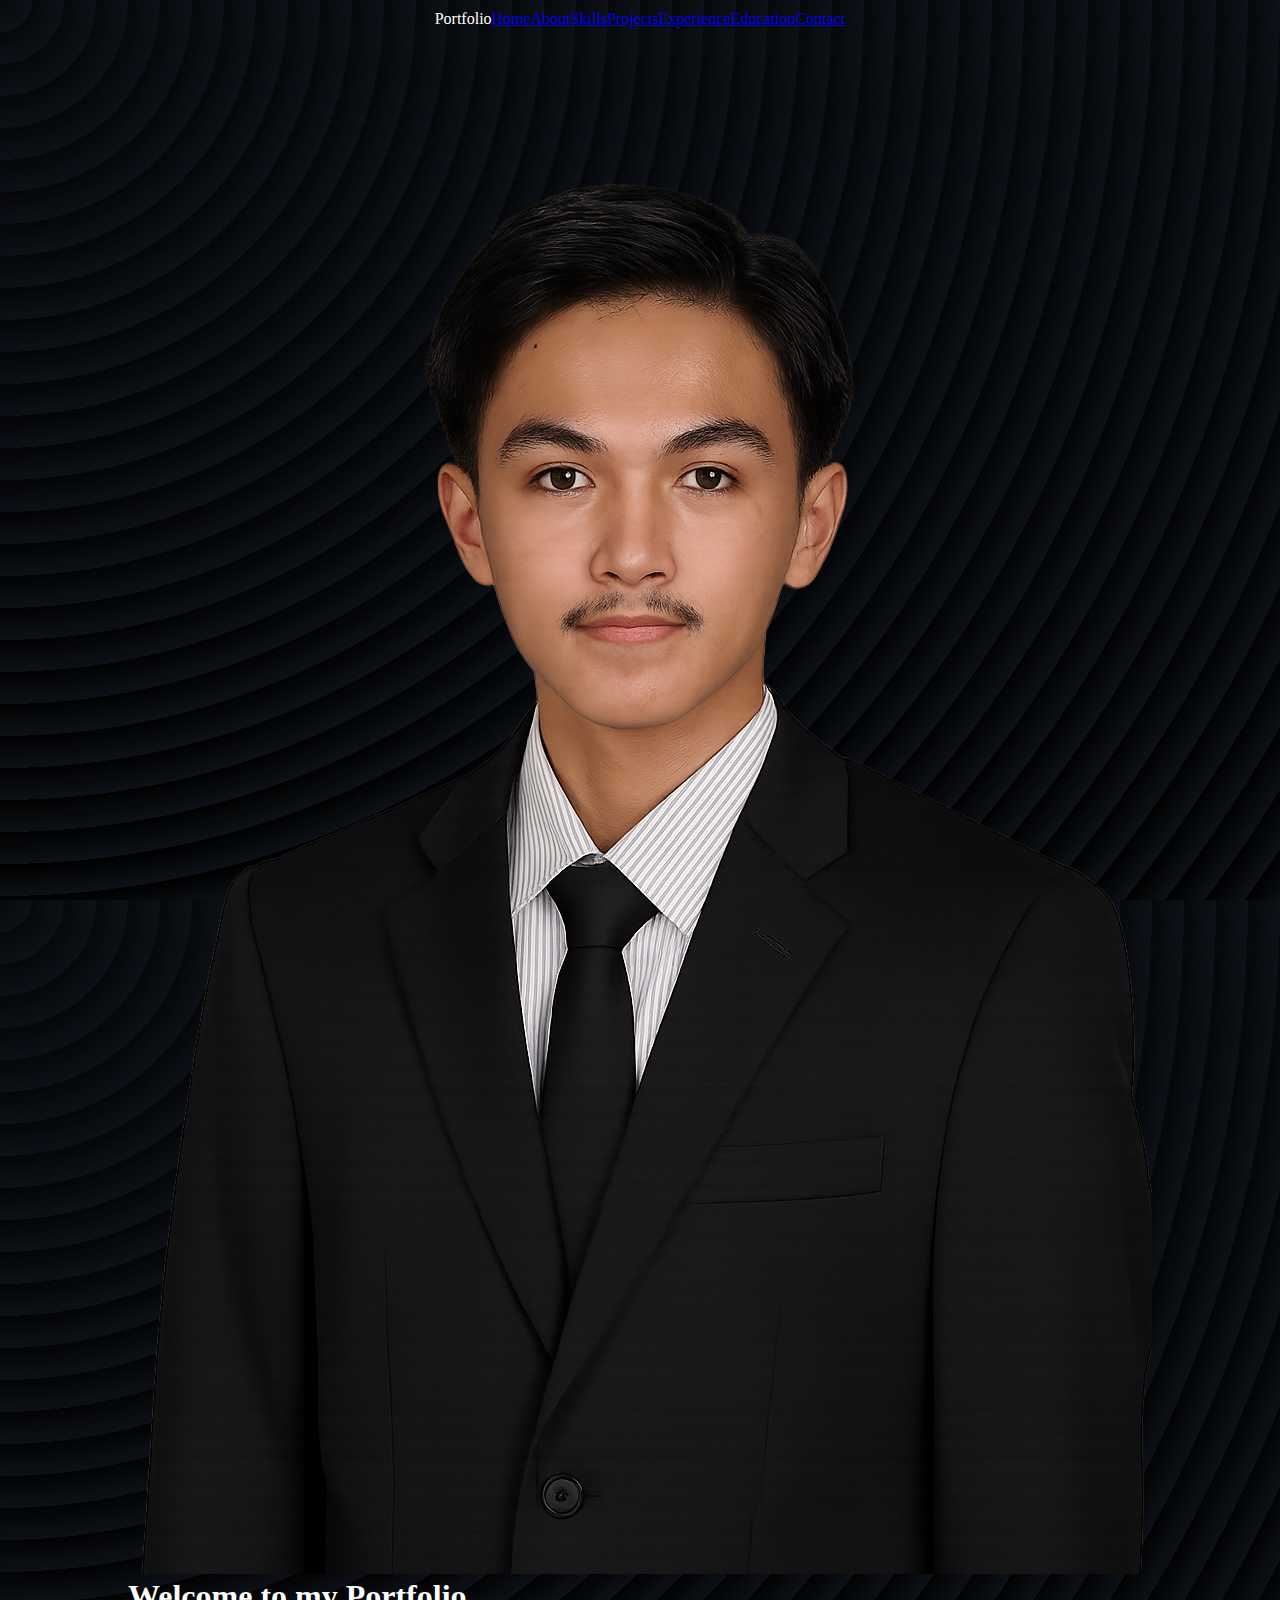
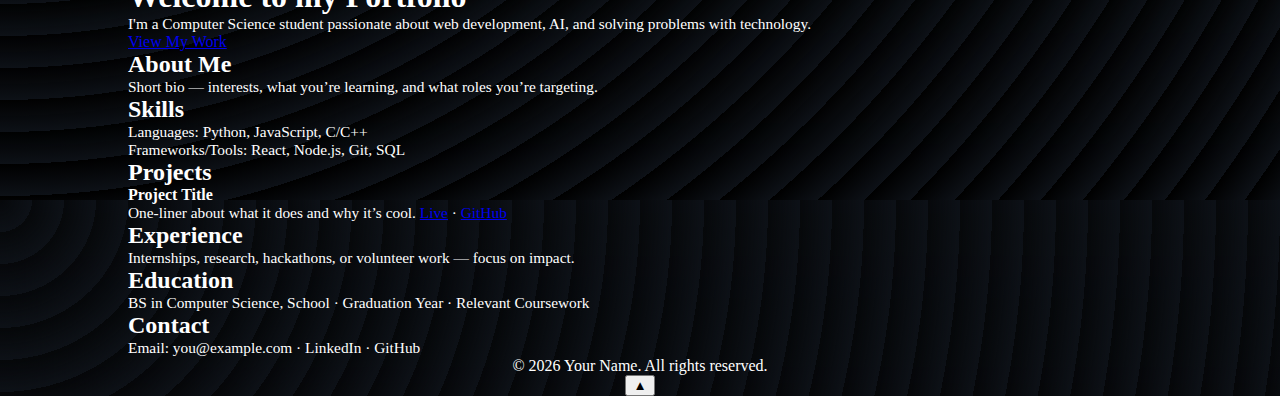
<file: myturn.html>
<!DOCTYPE html>
<html lang="en">
<head>
  <meta charset="utf-8" />
  <meta name="viewport" content="width=device-width, initial-scale=1" />
  <title>My Portfolio</title>
  <link rel="stylesheet" href="style.css" />
</head>
<body>
  <header>
    <nav class="nav" aria-label="Primary">
      <div class="brand">Portfolio</div>
      <a href="#home">Home</a>
      <a href="#about">About</a>
      <a href="#skills">Skills</a>
      <a href="#projects">Projects</a>
      <a href="#experience">Experience</a>
      <a href="#education">Education</a>
      <a href="#contact">Contact</a>
    </nav>
  </header>

  <main>
    <section id="home">
  <div class="container two-column">
    <div class="left">
      <img src="me.png" alt="My Photo" class="profile-img">
    </div>
    <div class="right">
      <h1>Welcome to my Portfolio</h1>
      <p class="subText">I'm a Computer Science student passionate about web development, AI, and solving problems with technology.</p>
      <a href="#projects" class="btn">View My Work</a>
    </div>
    
  </div>
</section>


    <section id="about" aria-labelledby="h-about">
      <div class="container">
        <h2 id="h-about">About Me</h2>
        <p>Short bio — interests, what you’re learning, and what roles you’re targeting.</p>
      </div>
    </section>

    <section id="skills" aria-labelledby="h-skills">
      <div class="container">
        <h2 id="h-skills">Skills</h2>
        <p>Languages: Python, JavaScript, C/C++</p>
        <p>Frameworks/Tools: React, Node.js, Git, SQL</p>
      </div>
    </section>

    <section id="projects" aria-labelledby="h-projects">
      <div class="container">
        <h2 id="h-projects">Projects</h2>
        <div class="card">
          <strong>Project Title</strong>
          <p>One-liner about what it does and why it’s cool. <a href="#">Live</a> · <a href="#">GitHub</a></p>
        </div>
      </div>
    </section>

    <section id="experience" aria-labelledby="h-experience">
      <div class="container">
        <h2 id="h-experience">Experience</h2>
        <p>Internships, research, hackathons, or volunteer work — focus on impact.</p>
      </div>
    </section>

    <section id="education" aria-labelledby="h-education">
      <div class="container">
        <h2 id="h-education">Education</h2>
        <p>BS in Computer Science, School · Graduation Year · Relevant Coursework</p>
      </div>
    </section>

    <section id="contact" aria-labelledby="h-contact">
      <div class="container">
        <h2 id="h-contact">Contact</h2>
        <p>Email: you@example.com · LinkedIn · GitHub</p>
      </div>
    </section>
  </main>

  <footer>
    © <span id="year"></span> Your Name. All rights reserved.
  </footer>

  <button id="toTop" aria-label="Back to top">▲</button>

  <script>
    // Set current year
    document.getElementById('year').textContent = new Date().getFullYear();

    // Highlight active nav link while scrolling
    const links = Array.from(document.querySelectorAll('header .nav a[href^="#"]'));
    const sections = links.map(a => document.querySelector(a.getAttribute('href')));

    const observer = new IntersectionObserver((entries) => {
      entries.forEach(entry => {
        if (entry.isIntersecting) {
          links.forEach(l => l.classList.remove('active'));
          const active = links.find(l => l.getAttribute('href') === `#${entry.target.id}`);
          if (active) active.classList.add('active');
        }
      });
    }, { rootMargin: '-40% 0px -55% 0px', threshold: 0 });

    sections.forEach(sec => sec && observer.observe(sec));

    // Back-to-top button logic
    const toTop = document.getElementById('toTop');
    const toggleTop = () => {
      if (window.scrollY > 400) toTop.classList.add('show');
      else toTop.classList.remove('show');
    };
    window.addEventListener('scroll', toggleTop, { passive: true });
    toTop.addEventListener('click', () => window.scrollTo({ top: 0, behavior: 'smooth' }));
  </script>
</body>
</html>
</file>
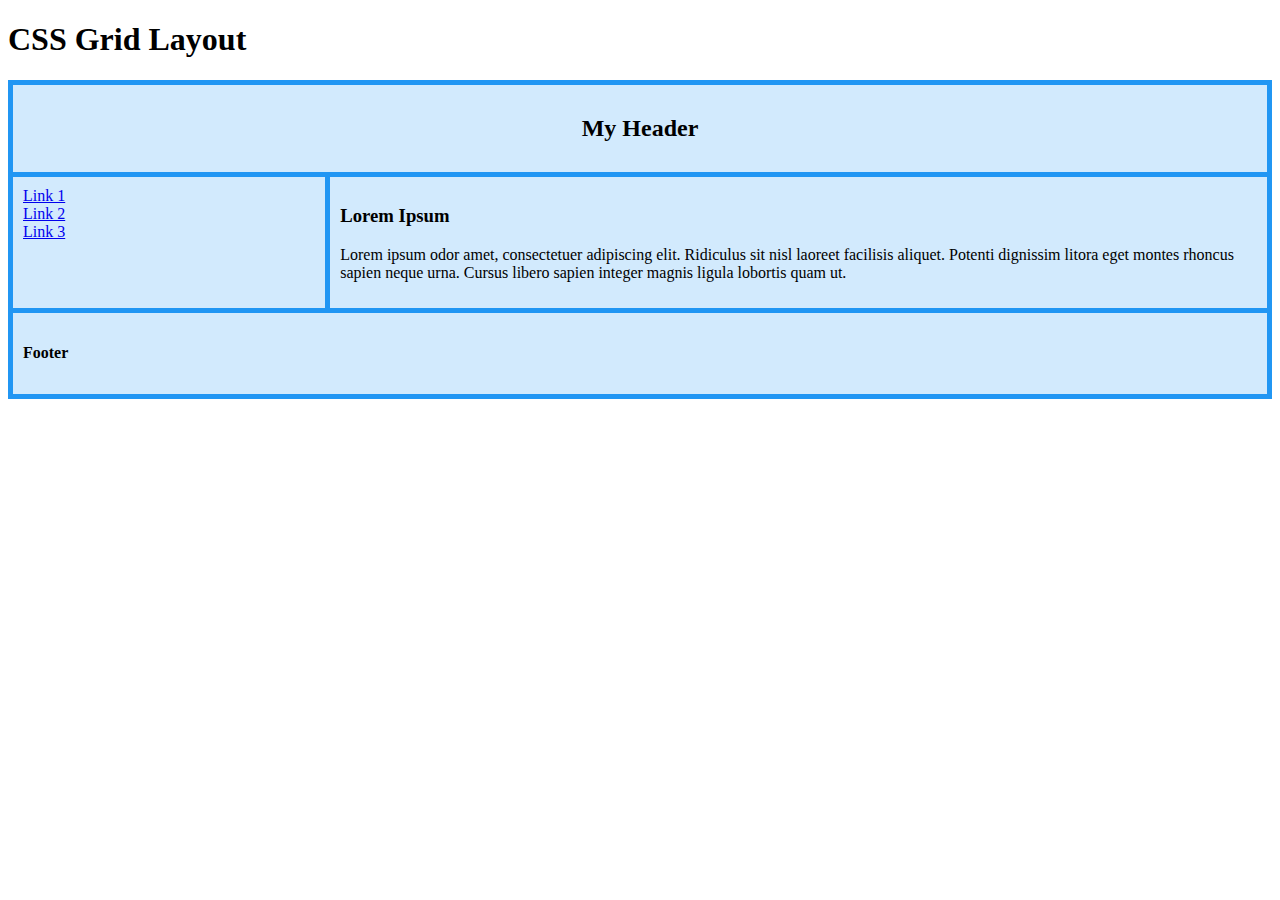
<file: sample.htm>
<!DOCTYPE html>
<html>
<head>
<style>
.container {
  display: grid;
  grid-template-areas:
    "header header"
    "menu content"
    "footer footer";
  grid-template-columns: 1fr 3fr;
  gap: 5px;
  background-color: #2196F3;
  padding: 5px;
}
.container > div {
  background-color: rgba(255, 255, 255, 0.8);
  padding: 10px;
}
.container > div.header {
  grid-area: header;
  text-align: center;
}
.container > div.menu {
  grid-area: menu;
}
.container > div.content {
  grid-area: content;
}
.container > div.footer {
  grid-area: footer;
}
</style>
</head>
<body>

<h1>CSS Grid Layout</h1>
<!-- 
<p>The Grid Layout Module offers a grid-based layout system, with rows and columns.</p>
<p>The Grid Layout Module makes it easy to design complex and responsive web pages without using floats and positioning:</p> -->

<div class="container">
  <div class="header"><h2>My Header</h2></div>
  <div class="menu"><a href="#">Link 1</a><br><a href="#">Link 2</a><br><a href="#">Link 3</a></div>
  <div class="content"><h3>Lorem Ipsum</h3><p>Lorem ipsum odor amet, consectetuer adipiscing elit. Ridiculus sit nisl laoreet facilisis aliquet. Potenti dignissim litora eget montes rhoncus sapien neque urna. Cursus libero sapien integer magnis ligula lobortis quam ut.</p></div>
  <div class="footer"><h4>Footer</h4></div>
</div>

</body>
</html>
</file>
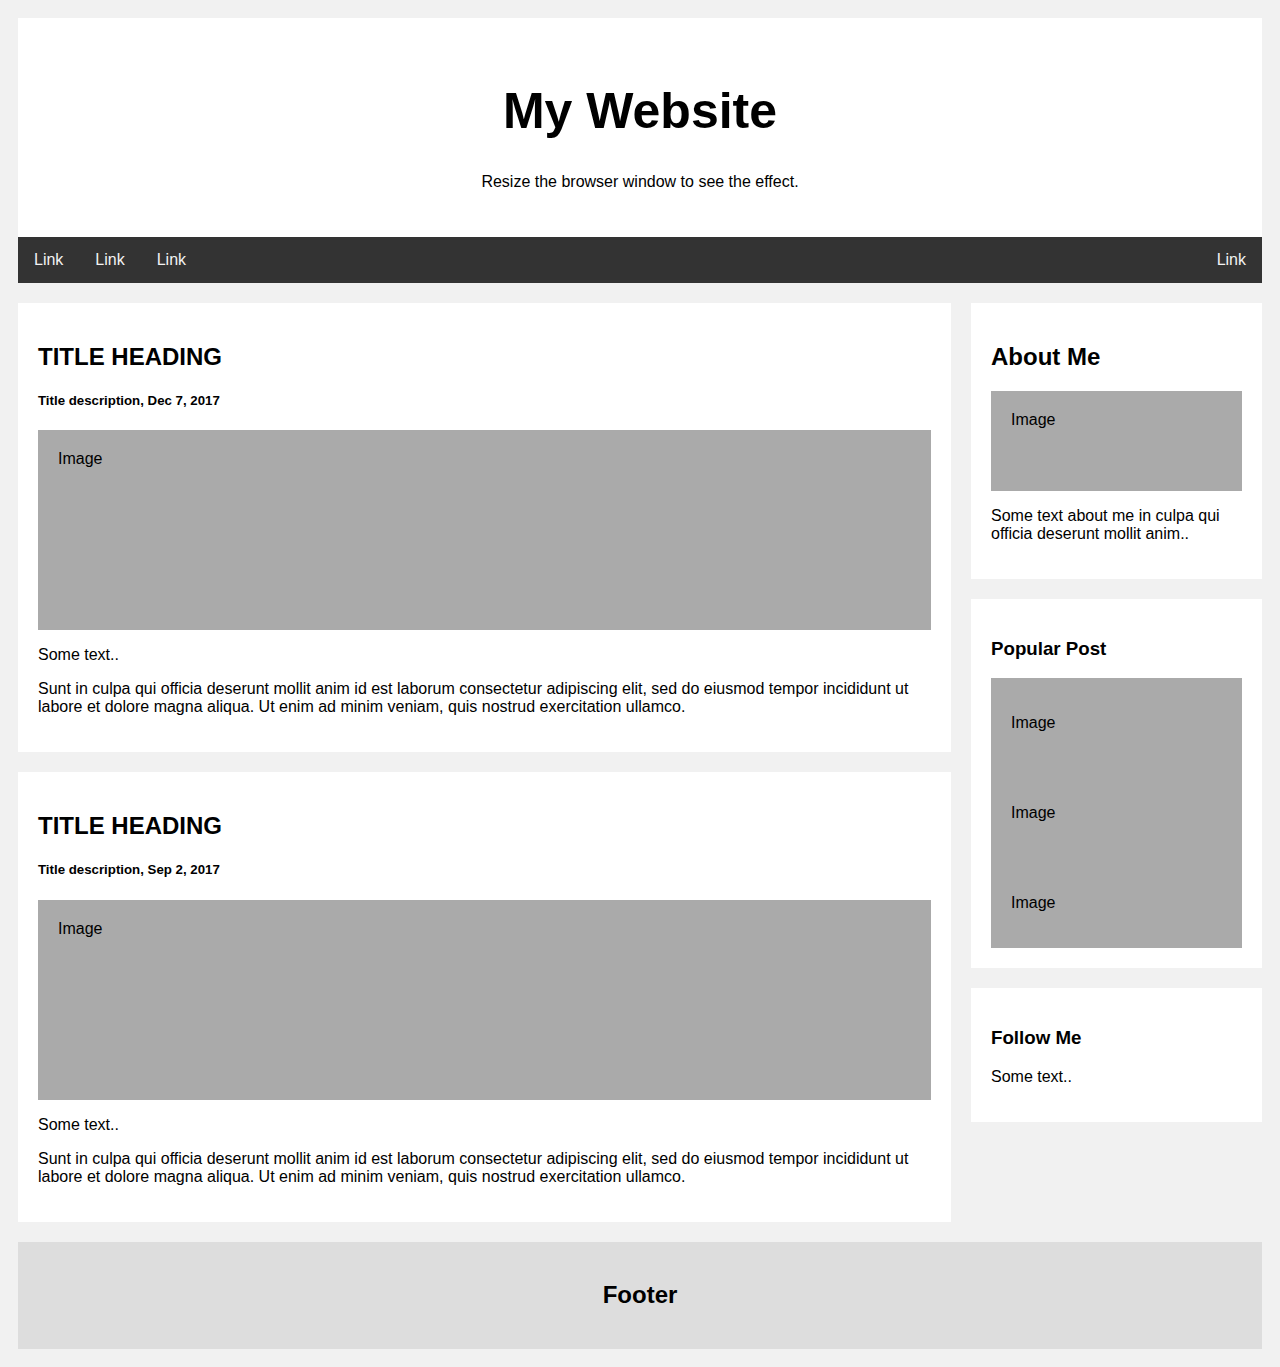
<file: sample2.html>
<!DOCTYPE html>
<html>
<head>
<style>
* {
  box-sizing: border-box;
}

body {
  font-family: Arial;
  padding: 10px;
  background: #f1f1f1;
}

/* Header/Blog Title */
.header {
  padding: 30px;
  text-align: center;
  background: white;
}

.header h1 {
  font-size: 50px;
}

/* Style the top navigation bar */
.topnav {
  overflow: hidden;
  background-color: #333;
}

/* Style the topnav links */
.topnav a {
  float: left;
  display: block;
  color: #f2f2f2;
  text-align: center;
  padding: 14px 16px;
  text-decoration: none;
}

/* Change color on hover */
.topnav a:hover {
  background-color: #ddd;
  color: black;
}

/* Create two unequal columns that floats next to each other */
/* Left column */
.leftcolumn {   
  float: left;
  width: 75%;
}

/* Right column */
.rightcolumn {
  float: left;
  width: 25%;
  background-color: #f1f1f1;
  padding-left: 20px;
}

/* Fake image */
.fakeimg {
  background-color: #aaa;
  width: 100%;
  padding: 20px;
}

/* Add a card effect for articles */
.card {
  background-color: white;
  padding: 20px;
  margin-top: 20px;
}

/* Clear floats after the columns */
.row::after {
  content: "";
  display: table;
  clear: both;
}

/* Footer */
.footer {
  padding: 20px;
  text-align: center;
  background: #ddd;
  margin-top: 20px;
}

/* Responsive layout - when the screen is less than 800px wide, make the two columns stack on top of each other instead of next to each other */
@media screen and (max-width: 800px) {
  .leftcolumn, .rightcolumn {   
    width: 100%;
    padding: 0;
  }
}

/* Responsive layout - when the screen is less than 400px wide, make the navigation links stack on top of each other instead of next to each other */
@media screen and (max-width: 400px) {
  .topnav a {
    float: none;
    width: 100%;
  }
}
</style>
</head>
<body>

<div class="header">
  <h1>My Website</h1>
  <p>Resize the browser window to see the effect.</p>
</div>

<div class="topnav">
  <a href="#">Link</a>
  <a href="#">Link</a>
  <a href="#">Link</a>
  <a href="#" style="float:right">Link</a>
</div>

<div class="row">
  <div class="leftcolumn">
    <div class="card">
      <h2>TITLE HEADING</h2>
      <h5>Title description, Dec 7, 2017</h5>
      <div class="fakeimg" style="height:200px;">Image</div>
      <p>Some text..</p>
      <p>Sunt in culpa qui officia deserunt mollit anim id est laborum consectetur adipiscing elit, sed do eiusmod tempor incididunt ut labore et dolore magna aliqua. Ut enim ad minim veniam, quis nostrud exercitation ullamco.</p>
    </div>
    <div class="card">
      <h2>TITLE HEADING</h2>
      <h5>Title description, Sep 2, 2017</h5>
      <div class="fakeimg" style="height:200px;">Image</div>
      <p>Some text..</p>
      <p>Sunt in culpa qui officia deserunt mollit anim id est laborum consectetur adipiscing elit, sed do eiusmod tempor incididunt ut labore et dolore magna aliqua. Ut enim ad minim veniam, quis nostrud exercitation ullamco.</p>
    </div>
  </div>
  <div class="rightcolumn">
    <div class="card">
      <h2>About Me</h2>
      <div class="fakeimg" style="height:100px;">Image</div>
      <p>Some text about me in culpa qui officia deserunt mollit anim..</p>
    </div>
    <div class="card">
      <h3>Popular Post</h3>
      <div class="fakeimg"><p>Image</p></div>
      <div class="fakeimg"><p>Image</p></div>
      <div class="fakeimg"><p>Image</p></div>
    </div>
    <div class="card">
      <h3>Follow Me</h3>
      <p>Some text..</p>
    </div>
  </div>
</div>

<div class="footer">
  <h2>Footer</h2>
</div>

</body>
</html>
</file>
<file: style.css>
@import url("https://fonts.googleapis.com/css2?family=Syne:wght@700;800&family=Inter:wght@300;400;500&display=swap");

* {
  margin: 0;
  box-sizing: border-box;
}

html {
  height: 100%;
  overflow: hidden;
  overflow-y: auto;
}
* {
  -webkit-user-select: none;
  -moz-user-select: none;
  -ms-user-select: none;
  user-select: none;
}
.grid-container,
.box,
.boxAbout,
.projects,
.cert,
.slider,
.abstract,
.nav,
img a {
  user-select: none;
  -webkit-user-select: none;
  -webkit-user-drag: none;
}
a,
img {
  -webkit-user-drag: none;
  user-select: none;
  -webkit-user-select: none;
}

.page {
  height: auto;
  width: auto;
  padding: 1rem; /* overall spacing */
  box-sizing: border-box;
  flex: 0 1 auto;
  min-width: 0;
  justify-content: center;
  align-items: center;

  /* opacity: 0.8;
background-image:  repeating-radial-gradient( circle at 0 0, transparent 0, #e5e5f7 10px ), repeating-linear-gradient( #188b5955, #0f1022 ); */
}
:root {
  /* Color Palette */
  --bg-primary: #0f0f0f;
  --bg-secondary: #1a1a1a;
  --bg-card: #262626;
  --bg-card-hover: #2d2d2d;
  --text-primary: #ffffff;
  --text-secondary: #a3a3a3;
  --text-muted: #737373;
  --accent-blue: #3b82f6;
  --accent-green: #10b981;
  --accent-purple: #8b5cf6;
  --accent-orange: #f59e0b;
  --accent-red: #ef4444;
  --border-color: #404040;
  --border-radius: 16px;
  --border-radius-sm: 8px;
  --box-color: #0d1117;
  --body-color: #090c10;

  /* Spacing */
  --spacing-xxxs: 0.05rem;
  --spacing-xxs: 0.2rem;
  --spacing-xs: 0.5rem;
  --spacing-sm: 1rem;
  --spacing-md: 1.5rem;
  --spacing-lg: 2rem;
  --spacing-xl: 3rem;

  /* Typography */
  /* --font-family: 'Inter', -apple-system, BlinkMacSystemFont, 'Segoe UI', sans-serif; */
  --font-size-xxs: 0.65em;
  --font-size-xs: 0.75rem;
  --font-size-sm: 0.875rem;
  --font-size-base: 1rem;
  --font-size-lg: 1.125rem;
  --font-size-xl: 1.25rem;
  --font-size-2xl: 1.5rem;
  --font-size-3xl: 2rem;

  --fs-body: clamp(0.8em, 1.2vw, 1em);
  --fs-title: clamp(1.2em, 4vw, 1.5em);
  --slider-size: clamp(75px, 35vw, 250px);

  --width: 180px;
  --height: 150px;

  --padding: clamp(1em, 2vw, 2em);

  --wave:
    repeating-radial-gradient(circle at 0 0, transparent 0, #0d1117 32px),
    repeating-linear-gradient(#00000055, #000000);
  --waveHover:
    repeating-radial-gradient(circle at 0 0, transparent 0, #0d1117 32px),
    repeating-linear-gradient(#aeaeae55, #1e1e1e);
  --waveReverse:
    repeating-radial-gradient(circle at 100% 100%, transparent 0, #0d1117 32px),
    repeating-linear-gradient(#00000055, #000000);
  --polka:
    radial-gradient(
      #444cf7 1.1500000000000001px,
      transparent 1.1500000000000001px
    ),
    radial-gradient(#444cf7 1.1500000000000001px, #e5e5f7 1.1500000000000001px);

  --roboto: "Roboto Mono", monospace;

  /* --font-title:  Helvetica, sans-serif;  */
  /* --font-sub: Garamond, serif;  */

  --font-title: Georgia, serif;
  /* --font-sub: Helvetica, sans-serif; */
  --font-sub: "Space Grotesk", sans-serif;

  --font-heading: "Syne", sans-serif;
  --font-body: "Inter", sans-serif;
}

@keyframes pulse {
  0% {
    transform: scale(1);
    box-shadow: 0 0 0 0 rgba(255, 255, 255, 0.4);
  }
  70% {
    transform: scale(1.02);
    box-shadow: 0 0 0 12px rgba(255, 255, 255, 0);
  }
  100% {
    transform: scale(1);
    box-shadow: 0 0 0 0 rgba(255, 255, 255, 0);
  }
}

.box.pulse {
  animation: pulse 0.6s ease-out;
}

/* .box {
  transition: transform 0.3s;
}

.box:target,
#pages:target .box {
  animation: pulse 0.6s ease-out;
}
 */

h2 {
  font-size: var(--fs-title);
}
p {
  font-size: var(--fs-body);
}
body {
  /* background: var(--body-color); */
  background: var(--wave);
  color: var(--text-primary);
  min-height: 100dvh;
  display: flex;
  align-items: center;
  justify-content: center;
  flex-direction: column;
  background-color: #090c10;
  /* opacity: 0.8;
background-image:  radial-gradient(var(--accent-blue) 1.25px, transparent 1.25px), radial-gradient(#3360b8 1.25px, #090c10 1.25px);
background-size: 50px 50px;
background-position: 0 0,25px 25px; */
}

.box {
  border-radius: 12px;
  position: relative;
  overflow: hidden;
  transition: all 0.3s ease;
  /* gap: var(--font-size-lg);
    border: 1px solid var(--accent-blue); */
  z-index: 0;
  /* background: var(--bg-card); */
}

/* .box::before {
    content: '';
    position: absolute;
    top: 0;
    left: 0;
    right: 0;
    /* height: 2px; */
/* background: linear-gradient(90deg, transparent, var(--accent-blue), transparent);
    opacity: 0;
    transition: opacity 0.3s ease;

} */

/* .box:hover {
    background: var(--bg-card-hover);
    opacity: .9;
    border-color: var(--accent-blue);
    transform: translateY(-2px);
    box-shadow: 0 8px 32px rgba(59, 130, 246, 0.1);
    background: var(--waveHover);

} */
.box:not(:nth-child(5)):hover {
  background: var(--bg-card-hover);
  opacity: 0.9;
  border-color: var(--accent-blue);
  transform: translateY(-2px);
  box-shadow: 0 8px 32px rgba(59, 130, 246, 0.1);
  background: var(--waveHover);
}

.box:hover::before {
  opacity: 1;
}

/* .grid-container .box:nth-child(n) {
    background: linear-gradient(135deg, var(--bg-card) 0%, rgba(139, 92, 246, 0.05) 100%);
    background-image: radial-gradient( circle farthest-corner at 50% 52.5%,  rgba(14,53,92,1) 0%, rgba(16,14,72,1) 90% );
    background: url(asset/grain.jpg) ;
    background-size: cover;
    background-repeat: no-repeat;
    background: #0d1117; 
    background: var(--wave);
    gap: 0.5em;
    

    
    border-radius: var(--border-radius);
    background: var(--box-color);
    text-decoration: none;
    color: white;
    font-family: Arial, sans-serif;
    display: flex;
    align-items: center;
    justify-content: flex-end;
    flex-direction: column;
    border: 1px solid #1a1a1b;
    transition: all .3s ease-in-out;
    
} */
.grid-container .box:not(:nth-child(5)) {
  /* background: linear-gradient(135deg, var(--bg-card) 0%, rgba(139, 92, 246, 0.05) 100%); */

  /* background-image: radial-gradient( circle farthest-corner at 50% 52.5%,  rgba(14,53,92,1) 0%, rgba(16,14,72,1) 90% ); */

  /* background: url(asset/grain.jpg);
    background-size: cover;
    background-repeat: no-repeat; */

  /* background: #0d1117; */
  /* background: var(--body-color); */
  background: var(--box-color);
  /* background: var(--wave); */

  border-radius: var(--border-radius);
  /* gap: 0.5em; */
  text-decoration: none;
  color: white;
  font-family: var(--font-title);
  display: flex;
  align-items: center;
  justify-content: flex-end;
  flex-direction: column;
  border: 1px solid #1a1a1b;
  transition: all 0.3s ease-in-out;
}

.grid-container .box:not(:nth-child(5)):hover {
  /* background: var(--bg-card-hover); */
  transform: translateY(-2px);
  border: 1px solid var(--accent-blue);
  /* background: var(--waveHover); */
  transition: transform 0.2s ease-in-out;
}

.grid-container .box:nth-child(1) {
  width: 100%;
  height: 100%;
}
.grid-container .box:nth-child(2) {
  width: 100%;
  height: 100%;
  display: block;
}

.grid-container .box:nth-child(5) {
  width: 100%;
  height: 100%;
  display: flex;
  flex-direction: column;
  justify-content: center;
  align-items: center;
  text-align: center;
  font-family: var(--font-title);
  border: 0px;
  border-radius: var(--border-radius);
}

.grid-container {
  display: grid;
  overflow: hidden;
  /* min-height: 360px;
    min-width: 100px; */
  /* grid-template-columns: 180px 180px 180px 180px 180px; */
  grid-template-columns: repeat(5, 1fr);
  grid-template-rows: repeat(2, 1fr);
  grid-template-rows: 200px 200px;
  overflow: hidden;
  grid-template-areas:
    "box-1 box-1 box-2 box-3 box-3 "
    "box-1 box-1 box-4 box-4 box-5";

  gap: 1em;

  padding: var(--padding);
}
.nav {
  width: 100%;
  /* height: 50px; */
  /* background-color: rgba(0, 0, 0, 0.5); */

  display: flex;
  padding: 10px;
  justify-content: space-around;
}
.nav .left {
  display: flex;
  position: relative;
  align-items: center;
  justify-content: center;
  height: 50px;
}

.nav .right,
.div .mid {
  display: flex;
  position: relative;
  align-items: center;
  justify-content: center;
  height: 50px;
  background: #0d1117;
  border: 1px solid #1a1a1b;
  border-radius: 15px;
  flex-wrap: wrap;
  padding: 0 0.5em;
}

.nav .mid ul {
  list-style: none;
  display: flex;
  justify-content: center;
  align-items: center;
  height: 100%;
  width: 100%;
  padding-inline-start: 0px;
  background: var(--box-color);
  border: 1px solid #1a1a1b;
  border-radius: 15px;
  flex-wrap: wrap;
}

.nav li a {
  margin: 0 0.5em;
  padding: 0.5em;
  color: #ffffff;
  text-decoration: none;
  font-size: 1em;
  position: relative;
  font-family: var();
  font-weight: 100;
}

.nav .right a {
  margin: 0 0.5em;
  color: var(--accent-blue);
  text-decoration: none;
  font-family: var(--font-title);
  font-size: 1em;
  font-weight: 100;
}
.nav .left h3 {
  margin: 0 0.5em;
  color: #ffffff;
  text-decoration: none;
  font-family: var(--font-title);
  font-size: 1.5em;
  font-weight: 100;
}

.nav li a:hover,
.right:hover a,
.right:hover {
  color: #868788;
  cursor: pointer;
}
.nav li a:active {
  color: #21272c;
}

.nav-link {
  display: flex;
  align-items: center;
  justify-content: center;
  /* padding: var(--spacing-sm) var(--spacing-md); */
  border-radius: var(--border-radius-sm);
  text-decoration: none;
  color: var(--text-secondary);
  font-weight: 500;
  transition: all 0.2s ease;
  position: relative;
  text-align: center;
}
.nav-link.active {
  /* background: var(--accent-blue); */
  color: white;
  text-decoration: underline;
}

/* .nav li a::after{
    content: '';
    background: var(--accent-blue);
    position: absolute;
    bottom: 0;
    left: 0;
    right: 0;
    height: 2px;
    opacity: 0;
    width: 0;
    transition: 300ms;
    
}
.nav li a:hover::after{
    content: '';
    background: var(--accent-blue);
    position: absolute;
    bottom: 0;
    left: 0;
    right: 0;
    height: 2px;
    opacity: 1;
    width: 100%;
    transition: 300ms;
    
} */

.boxAbout {
  display: block;
  width: 100%;
  height: 100%;
  position: relative;
  align-items: center;
  justify-content: center;
  background-color: #e5e5f7;

  background-color: #0d1117;
  opacity: 1;
  background:
    linear-gradient(to top, black 2%, transparent),
    url("asset/ej2.png") -45px / cover no-repeat;

  /* background-color: #0d1117;
opacity: 0.9;
background-image:  linear-gradient(30deg, #000000 12%, transparent 12.5%, transparent 87%, #000000 87.5%, #000000), linear-gradient(150deg, #000000 12%, transparent 12.5%, transparent 87%, #000000 87.5%, #000000), linear-gradient(30deg, #000000 12%, transparent 12.5%, transparent 87%, #000000 87.5%, #000000), linear-gradient(150deg, #000000 12%, transparent 12.5%, transparent 87%, #000000 87.5%, #000000), linear-gradient(60deg, #00000077 25%, transparent 25.5%, transparent 75%, #00000077 75%, #00000077), linear-gradient(60deg, #00000077 25%, transparent 25.5%, transparent 75%, #00000077 75%, #00000077);
background-size: 38px 67px;
background-position: 0 0, 0 0, 19px 33px, 19px 33px, 0 0, 19px 33px; */
}

.boxAbout h2 {
  position: absolute;
  text-align: right;
  bottom: 50px;
  right: 20px;
  color: white;
  font-family: var(--font-title);
  font-weight: 100;
  font-size: 2.5em;
  justify-content: center;
  z-index: 1;
}

/* .boxAbout h2::before {
    position: absolute;
    inset: 0 0 0 0;
    content: attr(data-content);
    z-index: 2;
    -webkit-text-stroke: 2px #d2d2d2 ;
    color:transparent;
} */

h2 .big {
  font-size: 2em;
  font-weight: bold;
  font-family: var(--font-title);
}
.boxAbout p {
  color: rgb(253, 253, 253);
  text-decoration: none;
  font-size: 1em;
  /* padding: .3em .6em; */
  transition:
    background-color 0.3s,
    color 0.3s;
  position: absolute;
  bottom: 20px;
  right: 20px;
  font-weight: 1;
  font-family: var(--font-sub);
}
.boxAbout img {
  right: -20px;
  position: absolute;
  width: auto;
  height: 100%;
  border-radius: 8px;
  z-index: -1;
}

.projects {
  flex-direction: column;
  position: absolute;
  display: flex;
  color: #c4c5c4;
  font-family: var(--font-title);
  justify-content: flex-end;
  text-align: justify;
  font-size: 1.1em;
}

.projects .header {
  width: 100%;
  height: 100%;
  display: flex;
  flex-direction: column;
  justify-content: center;
  align-items: center;
  position: absolute;
  align-items: center;
  position: absolute;
  z-index: 2;
}

.projects a img {
  width: 90%;
  height: auto;
  border-radius: 8px;
  position: relative;
  top: 90px;
}

.about .myself a {
  position: absolute;
  height: 100%;
  width: 100%;
  display: flex;
  justify-content: center;
}
.about img {
  width: auto;
  height: 100%;
  border-radius: 8px;
  position: absolute;
  top: 2px;
}

.projects {
  width: 100%;
  top: 10px;
  justify-content: start;
  text-align: center;
}
.projects img {
  width: 100%;
  height: auto;
  border-radius: 8px;
  position: relative;
  top: 2px;
}
.projects a {
  color: var(--accent-blue);
  text-decoration: none;
  font-family: var(--font-sub);
  font-size: 0.8em;
  font-weight: 100;
}
.projects a:hover {
  color: white;
  text-decoration: underline;
  transition: 100ms;
}

.cert {
  height: 100%;
  width: 380px;
  text-align: center;
  /* justify-content: center;
    text-align: center;
    align-items: center; */
  /* mask-image: linear-gradient(
        to right, 
        transparent,
        #000 100% 0%,
        transparent,    
    ); */
}

.cert .header h2 {
  top: 15px;
  position: relative;
}

.slider {
  --width: clamp(120px, 100%, 180px);
  --height: clamp(150px, 100%, 200px);

  --quantity: 6;
  width: 100%;
  height: var(--height);
  padding-top: 0.5em;
  cursor: grab;
  /* width: 100%;
    height: var(--height); */
  /* background: linear-gradient(to top, rgba(0, 0, 0, 0.7), rgba(0, 0, 0, 0)); */
  /* border: 1px solid red; */
  overflow: hidden;
  mask-image: linear-gradient(
    to right,
    transparent 0%,
    #000 20% 80%,
    transparent 100%
  );
}

.slider .list {
  display: flex;
  width: 100%;
  min-width: calc(var(--width) * var(--quantity));
  position: relative;
  justify-items: center;
  align-items: center;
}

.slider .list .item {
  top: 12px;
  width: var(--width);
  height: var(--height);
  position: absolute;
  left: 100%;
  animation: autoRun 10s linear infinite; /*10s*/
  animation-delay: calc((-10s / var(--quantity)) * (var(--position) - 1));
  /* transition: filter 0.5s; */
  transition:
    transform 0.2s ease-in-out,
    filter 0.5s ease;
}

.slider .list .item img {
  width: 100%;
}
.slider:hover .item {
  animation-play-state: paused !important;
  filter: grayscale(1);
}

.slider .item:hover {
  animation-play-state: paused !important;
  filter: grayscale(0);
  transform: scale(1.2);
  transition: transform 0.2s ease-in-out;
}

.abstract {
  height: 100%;
  width: 100%;
  position: relative;
  display: flex;
  justify-content: space-between;
  align-items: flex-end;
  text-align: center;
}
.abstract img {
  width: auto;
  height: 200px;
  /* border-radius: 8px; */
  position: relative;
  z-index: 1;
}
.mantra h3 {
  font-weight: 100;
  position: relative;
  display: flex;
  bottom: 10px;
  color: white;
  z-index: 2;
  padding: 0 0 0.4em 0.4em;
  font-size: 1.5em;
  text-align: start;
}
.robot {
  position: absolute;
  top: 0;
  right: 0;
  width: auto;
  height: 100%;
  width: 100%;
  z-index: 0;
  background:
    linear-gradient(to top, black 5%, transparent),
    url("asset/combi.webp") 100% 30% / 36% no-repeat;
}
/* .abstract .metalbg{
    transform: translate(20px, -10px); 
    position: absolute;
    transform: rotate(15deg);
    z-index: 0;
    right: -90px;
    top: -20px;
    width: 200px;
    height: 300px;   
    background: linear-gradient(to top, rgba(0, 0, 0, 0.7), rgba(0, 0, 0, 0));
    overflow: hidden;
} */

.contact-grid {
  position: relative;
  display: grid;
  width: 100%;
  height: 100%;
  grid-template-columns: 1fr 1fr;
  grid-template-rows: auto;
  gap: 0.5em;
  /* padding:.5em; */
  /* justify-content: center; */
  cursor: pointer;
  display: grid;
  overflow: hidden;

  grid-template-areas:
    "txt txt"
    "ea ea"
    "pn pn"
    "li gh";
}
.box h3 {
  /* font-family: "Sans Serif", monospace; */
  font-weight: 100;
  font-size: xx-large;
}
.boxnew p {
  /* font-family: "Sans Serif", monospace; */
  font-weight: 100;
  font-size: 12px;
}
.boxnew h3 {
  /* font-family: "Sans Serif", monospace; */
  font-weight: 100;
  font-size: 20px;
  font-family: var(--font-title);
}

.boxnew i {
  color: white;
  /* height: 30px;
    width: 30px; */
  font-size: 15px;
  justify-content: center;
  align-items: center;
  text-align: center;
}

.contact-grid .boxnew:nth-child(n) {
  border-radius: 15px;
  text-decoration: none;
  color: white;
  font-family: var(--font-sub);
  display: flex;
  align-items: center;
  justify-content: center;
  flex-direction: column;
  border: 1px solid #1a1a1b;
  background: var(--box-color);
}
.contact-grid .boxnew:nth-child(n):hover i {
  /* background: var(--bg-card-hover); */
  color: var(--accent-blue);
}
.contact-grid .boxnew:nth-child(1) {
  flex-direction: row;
  justify-content: center;
  gap: 0.2em;
}
.contact-grid .boxnew:nth-child(2) {
  flex-direction: row;
  justify-content: center;
  gap: 0.7em;
}
.contact-grid .boxnew:nth-child(5) {
  border-radius: 0;
  border: 0px solid #1a1a1b;
  background: none;
}

.contact-grid .boxnew:not(:nth-child(5)):hover {
  /* background: var(--wave); */
  transform: translateY(-2px);
  border: 1px solid var(--accent-blue);
}
/* Target all boxnew except the last one */
.contact-grid .boxnew:not(:nth-child(5)):hover ~ .boxnew h3 {
  color: var(--accent-blue);
  transition: all 0.3s ease-in-out;
}

.boxnew {
  /* border-radius: 12px; */

  position: relative;
  overflow: hidden;
  transition: all 0.3s ease;
  /* gap: var(--font-size-lg);
    border: 1px solid var(--accent-blue); */
  z-index: 0;
  /* background: var(--bg-card); */
}

.contact {
  height: 200px;
  width: 100%;
  display: flex;
  justify-content: center;
  align-items: center;
  text-align: center;
}
.contact .logo {
  display: flex;
  justify-content: start;
  gap: 0.2em;
  align-items: center;
  flex-direction: row;
  flex-wrap: wrap;
}
.contact .logocontainer {
  display: flex;
  justify-content: center;
  align-items: start;
  flex-direction: column;
  gap: 0.2em;
  padding: 0.4em;
}

.contact img {
  width: 30px;
  height: 30px;
  border-radius: 8px;
}
.logo a {
  color: white;
  text-decoration: none;
  font-size: 10px;
}

@keyframes autoRun {
  from {
    left: 100%;
  }
  to {
    left: calc(var(--width) * -1);
  }
}

@media (max-width: 1024px) {
  .grid-container {
    grid-template-columns: 180px 180px 180px;
    grid-template-rows: 200px 200px 200px;
    grid-template-areas:
      "box-1 box-1 box-2"
      "box-1 box-1 box-5"
      " box-3 box-3 box-4";
  }
  .abstract img {
    right: -40px;
  }
  .robot {
    background:
      linear-gradient(to top, black 5%, transparent),
      url("asset/combi.webp") 180% 30% / 80% no-repeat;
  }
}

@media (max-width: 768px) {
  :root {
    --width: 250px;
    --height: 150px;
  }

  .page {
    width: 100%;
  }
  .grid-container {
    grid-template-columns: repeat(2, 1fr);
    grid-template-rows: repeat(5, 200px);

    grid-template-areas:
      "box-1 box-1"
      "box-1 box-1"
      " box-3 box-2"
      "box-3 box-4 "
      "box-5 box-4 ";
  }
  .projects .header {
    height: auto;
    top: 10px;
  }
  .projects a img {
    width: clamp(150px, 22vw, 520px);
    /* top: clamp(20%, 60%, 70%); */
  }
  .nav {
    flex-direction: column;
    width: 70%;
    height: 100%;
  }
  .nav .right {
    display: none;
    visibility: hidden;
  }

  .nav .mid ul {
    display: flex;
    position: absolute;
    justify-content: center;
    align-items: center;
    height: 50px;
    width: 350px;
    background: var(--box-color);
    border: 1px solid #1a1a1b;
    border-radius: 15px;
    flex-wrap: wrap;
    z-index: 1;
    top: 90px;
    left: 50%;
    transform: translate(-50%, -50%);
  }

  .nav .left h3 {
    position: relative;
    left: 1px;
    font-size: 2em;
  }

  .cert {
    height: 100%;
    width: 200px;
  }
  .slider {
    --width: 200px;
    --height: 150px;
    padding: 0em;
    width: var(--width);
    height: 400px;
    /* background: linear-gradient(to top, rgba(0, 0, 0, 0.7), rgba(0, 0, 0, 0)); */
    /* border: 1px solid red; */
    overflow: hidden;
    mask-image: linear-gradient(
      to bottom,
      transparent 0%,
      #000 20% 80%,
      transparent 100%
    );
  }

  /* List must stack vertically */
  .slider .list {
    display: block; /* stack vertically */
    height: calc(var(--height) * var(--quantity)); /* total height */
    width: 100%;
    position: relative; /* for sliding effect */
    transition: transform 0.3s ease; /* smooth vertical slide */
  }

  /* Items move vertically now */
  .slider .list .item {
    position: absolute;
    left: 0;
    top: 100%;
    width: var(--width);
    height: var(--height);
    animation: autoRunVertical 5s linear infinite;
    animation-delay: calc((5s / var(--quantity)) * (var(--position) - 1));
  }
  .slider .list .item img {
    width: 80%;
    height: auto;
  }

  .contact {
    visibility: hidden;
  }
  /* .abstract .metalbg{
    transform: translate(
        clamp(20px, 0vw, 0px),
    clamp(-230px, 0vw, -250px)
    ) rotate(15deg);
    top: -220px;
    width: 150px;
    height: 500px;
} */

  .abstract img {
    width: auto;
    /* left: 100px; */
    height: 416px;
  }
  .robot {
    background:
      linear-gradient(to top, black 5%, transparent),
      url("asset/combi.webp") 1px 30% / cover no-repeat;
  }

  /* FIX animation to vertical movement */
  @keyframes autoRunVertical {
    from {
      top: 100%;
    }
    to {
      top: calc(var(--height) * -1);
    }
  }
  .nav {
    flex-direction: column;
    width: 100%; /* full width */
    height: auto; /* grow with content */
    padding: 0.5em 1em;
    align-items: center; /* center all items */
    gap: 0.5em;
    margin-bottom: 3.5em;
  }

  .nav .left h3 {
    font-size: clamp(1.4em, 4vw, 2em); /* scales with screen size */
    text-align: center;
    margin: 0;
  }

  .nav .mid {
    width: 100%;
    display: flex;
    justify-content: center;
  }

  .nav .mid ul {
    display: flex;
    flex-wrap: wrap; /* wrap items if needed */
    justify-content: center;
    align-items: center;
    width: 100%; /* full width inside container */
    max-width: 400px; /* optional max width */
    padding: 0.3em 0.5em;
    margin: 0 auto;
    background: var(--box-color);
    border: 1px solid #1a1a1b;
    border-radius: 15px;
    gap: 0.5em;
  }

  .nav .right {
    position: absolute;
    display: flex;
    right: 3%;
    top: 2%;
    padding: 0.5em;
    margin: 0 auto;
    gap: 0.5em;
  }

  .nav li a,
  .nav .mid li a {
    font-size: clamp(0.8em, 2vw, 1.5em); /* responsive font */
    padding: 0.3em 0.6em;
  }
  .mantra h3 {
    font-size: clamp(1em, 7vw, 2.5em);
  }
  .contact-grid {
    grid-template-areas:
      "txt txt"
      "ea ea"
      "pn pn "
      "li gh";
  }
  .contact-grid .boxnew:nth-child(1) {
    flex-direction: row;
    justify-content: center;
    gap: 3vw;
  }
  .contact-grid .boxnew:nth-child(2) {
    flex-direction: row;
    justify-content: center;
    gap: 3vw;
  }

  .boxnew h3 {
    /* font-family: "Sans Serif", monospace; */
    font-weight: 100;
    font-size: 4vw;
  }
  .boxnew p {
    /* font-family: "Sans Serif", monospace; */
    font-weight: 100;
    font-size: 2.2vw;
  }
}

/* @media (max-width: 583px){
    .contact-grid{
        width: 100%;
        height: auto;
        display: grid;
        grid-template-columns: auto;
        grid-template-rows: auto;
        
        grid-template-areas: 
            "fb ig"
            "tw yt"
            ;
        ;
        margin-bottom: 10px;
    }
    .contact-grid .boxnew:nth-child(n) {
        width: 50px;
        height: 50px;
    }
} */

@media (max-width: 480px) {
  .nav .mid ul {
    display: flex;
    position: absolute;
    justify-content: center;
    align-items: center;
    height: 50px;
    width: 350px;
    background: var(--box-color);
    border: 1px solid #1a1a1b;
    border-radius: 15px;
    flex-wrap: wrap;
    z-index: 1;
    top: 90x;
    left: 50%;
    transform: translate(-50%, -50%);
  }
  .projects a img {
    width: clamp(120px, 34vw, 520px);
    /* top: clamp(20%, 60%, 70%); */
  }
  .nav .left h3 {
    font-size: 1.5em;
  }

  body {
    font-size: 14px;
  }
  .abstract h3 {
    font-size: 2em;
  }

  .abstract img {
    left: 140px;
  }
  .nav .mid ul {
    max-width: 90%; /* use full screen width */
    padding: 0.1em;
  }

  .nav .left h3 {
    font-size: 1.4em; /* smaller than medium screens */
  }

  .nav li a,
  .nav .mid li a {
    font-size: 0.9em; /* fit smaller screens */
    padding: 0.2em 0.4em;
  }
  .mantra h3 {
    font-size: clamp(1em, 8vw, 2.5em);
  }
  .slide .slider .list .item {
    width: var(--slider-size);
    height: auto;
    position: absolute;
  }
  .slider .list .item img {
    /* width: 80%; */
    width: var(--slider-size);
    height: auto;
  }
  .contact-grid {
    gap: clamp(0.5em, 2.5vw, 1em);
  }
  .con {
    font-size: clamp(1em, 4vw, 1.5em);
  }
}

#snackbar {
  visibility: hidden;
  min-width: 180px;
  background-color: var(--accent-blue);
  color: white;
  text-align: center;
  border-radius: 5px;
  padding: 10px;
  position: fixed;
  bottom: 20px;
  left: 50%;
  transform: translateX(-50%);
  font-size: 14px;
  z-index: 999;
  opacity: 0;
  transition:
    visibility 0s,
    opacity 0.3s ease-in-out;
}

#snackbar.show {
  visibility: visible;
  opacity: 1;
}
</file>
